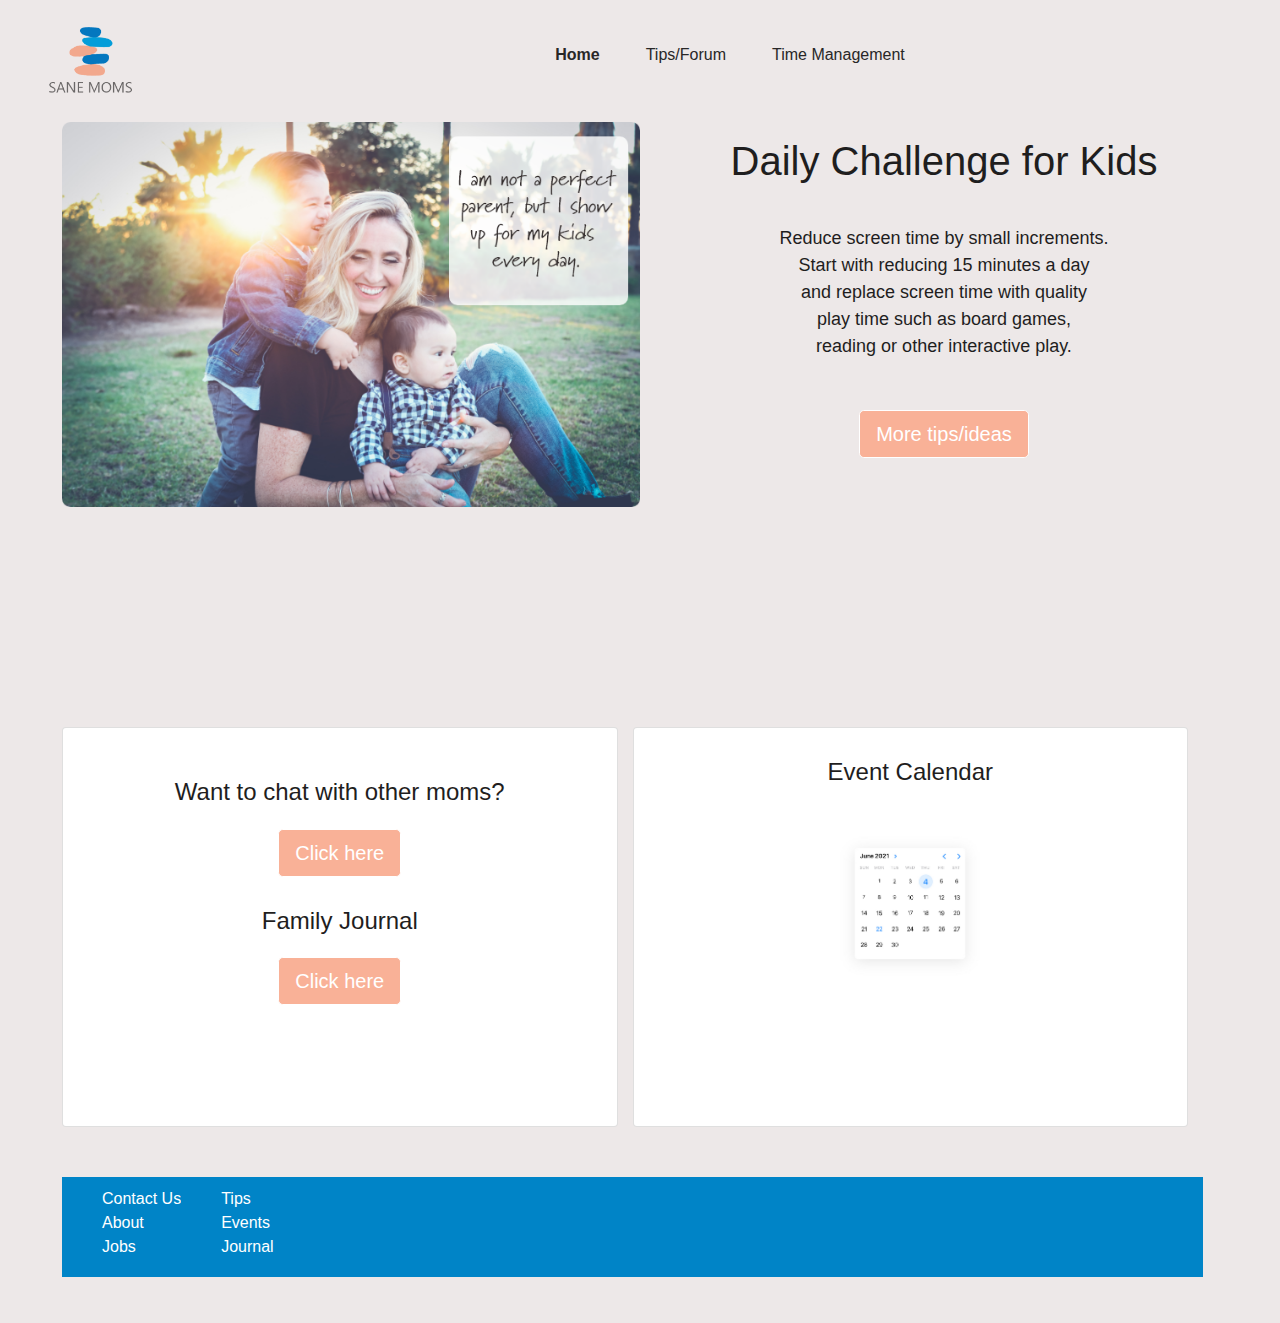
<file: index.html>
<!DOCTYPE html>
<html lang = "en">
    <head>
	    <meta charset = "utf-8">
	    <meta name = "viewport" content = "width=device-width , initial-scale=1">
        <meta http-equiv = "X-UA-compatible" content="IE=edge">
	    <!-- Bootstrap CSS -->
        <link rel="stylesheet" href="https://stackpath.bootstrapcdn.com/bootstrap/4.3.1/css/bootstrap.min.css" integrity="sha384-ggOyR0iXCbMQv3Xipma34MD+dH/1fQ784/j6cY/iJTQUOhcWr7x9JvoRxT2MZw1T" crossorigin="anonymous">
        <link href="https://fonts.googleapis.com/css?family=Anton|Jura&display=swap" rel="stylesheet">
        <link rel="stylesheet" href="css/styles.css">
        <!-- Add icon library -->
        <link rel="stylesheet" href="https://cdnjs.cloudflare.com/ajax/libs/font-awesome/4.7.0/css/font-awesome.min.css">
        <link rel="stylesheet" href="https://pro.fontawesome.com/releases/v5.10.0/css/all.css" integrity="sha384-AYmEC3Yw5cVb3ZcuHtOA93w35dYTsvhLPVnYs9eStHfGJvOvKxVfELGroGkvsg+p" crossorigin="anonymous"/>
        <title>Sane moms</title>
    </head>
    <script src="https://code.jquery.com/jquery-3.2.1.slim.min.js" integrity="sha384-KJ3o2DKtIkvYIK3UENzmM7KCkRr/rE9/Qpg6aAZGJwFDMVNA/GpGFF93hXpG5KkN" crossorigin="anonymous"></script>
    <script src="https://cdnjs.cloudflare.com/ajax/libs/popper.js/1.12.9/umd/popper.min.js" integrity="sha384-ApNbgh9B+Y1QKtv3Rn7W3mgPxhU9K/ScQsAP7hUibX39j7fakFPskvXusvfa0b4Q" crossorigin="anonymous"></script>
    <script src="https://maxcdn.bootstrapcdn.com/bootstrap/4.0.0/js/bootstrap.min.js" integrity="sha384-JZR6Spejh4U02d8jOt6vLEHfe/JQGiRRSQQxSfFWpi1MquVdAyjUar5+76PVCmYl" crossorigin="anonymous"></script>
     
    <body>
      <nav class="navbar navbar-expand-md navbar-custom customNav">
        <a class="navbar-brand logo" href="index.html"><img src="images/logo.png"></a>
        <button class="navbar-toggler" type="button" data-toggle="collapse" data-target="#navbarNav" aria-controls="navbarNav" aria-expanded="false" aria-label="Toggle navigation">
            <span class="navbar-toggler-icon">
                <i class="fas fa-bars" style="color:black; font-size:28px;"></i>
            </span>
            

        </button>
        
        
        <div class="collapse navbar-collapse justify-content-center" id="navbarNav">
          <ul class="navbar-nav mr-auto">
            <li class="nav-item active">
              <a class="nav-link" href="#">Home <span class="sr-only">(current)</span></a>
            </li>
            <li class="nav-item">
              <a class="nav-link" href="tipsnforum.html">Tips/Forum </a>
            </li>
              <li class="nav-item">
                <a class="nav-link" href="timemngt.html">Time Management </a>
              </li>
            </ul>
        </div>
      </nav>
      <!-- Navigation bar starts here 
      <nav class="navbar navbar-expand-lg navbar-light bg-light customNav">
        <a class="navbar-brand logo" href="index.html"><img src="images/logo.png"></a>
         <button class="navbar-toggler" type="button" data-toggle="collapse" data-target="#navbarNav" aria-controls="navbarNav" aria-expanded="false" aria-label="Toggle navigation">
            <span class="navbar-toggler-icon">
              <i class="fas fa-bars" style="color:black; font-size:28px;"></i>
            </span>
          </button>
        <div class="collapse navbar-collapse" id="navbarSupportedContent">
          <ul class="navbar-nav mr-auto">
            <li class="nav-item active">
              <a class="nav-link" href="#">Home <span class="sr-only">(current)</span></a>
            </li>
            <li class="nav-item">
              <a class="nav-link" href="tipsnforum.html">Tips/Forum </a>
            </li>
              <li class="nav-item">
                <a class="nav-link" href="timemngt.html">Time Management </a>
              </li>
            </ul>
        </div>
      </nav>
      End navigation bar --> 
     <!-- Hero img and hero text starts here  -->

      <div class="container">
        <div class="row text-center">
            <div class="col-lg-6 col-12">
                <img class="heroImg"src="images/Hero image.png">
             </div>
         <div class="col-lg-6 col-12">
             <h1 >Daily Challenge for Kids</h1>
             <p class="headerTxt lead"> Reduce screen time by small increments.<br>
                Start with reducing 15 minutes a day<br>
                and replace screen time with quality<br>
                play time such as board games, <br>
               reading or other interactive play.<br>
              </p>
        
      <a class="btn btn-primary btn-lg button1" href="tipsnforum.html" role="button">More tips/ideas</a>
    </div>
         
   <!-- Hero img and hero text ends here  -->      
    </div>

      <!-- Cards -->
    <div class="container-fluid content">
        <h2 class="sectionHeading"></h2>
        <div class="row skills">
  
          <!-- Card 1 -->
          <div class="cardContainer col-lg-6 col-md-6 col-sm-12">
            <div class="card">
                <div class="card-body">
                <h4 class="card-title">Want to chat with other moms?</h4>
                    <a class="btn btn-primary btn-lg" href="tipsnforum.html" role="button">Click here</a>
                    <h4 class="card-title">Family Journal</h4>
                        <a class="btn btn-primary btn-lg" href="timemngt.html" role="button">Click here</a>
              </div>
            </div>
          </div>
          <!-- End card 1 -->
  
          <!-- Card 2 -->
          <div class="cardContainer col-lg-6 col-md-6 col-sm-12">
            <div class="card">
                <h4 class="card-title">Event Calendar</h4>
                
                <div class="card-body">
                  <img src="images/ECalendar.jpg" width= "350px" height=auto class="card-img-top" alt="...">
                              
              </div>
            </div>
          </div>
          <!-- End card 2 -->
          <!-- Footer -->
        
    <div class="footer">
        <ul>
            <li><a href="">Contact Us</a></li>
            <li><a href="">About</a></li> 
            <li><a href="">Jobs</a></li> 
         </ul>
        <ul>
            <li><a href="">Tips</a></li>  
            <li><a href="">Events</a></li> 
            <li><a href="">Journal</a></li> 
        </ul>
      </div>
    <!-- End footer -->
     
  </body>
</html>
</file>
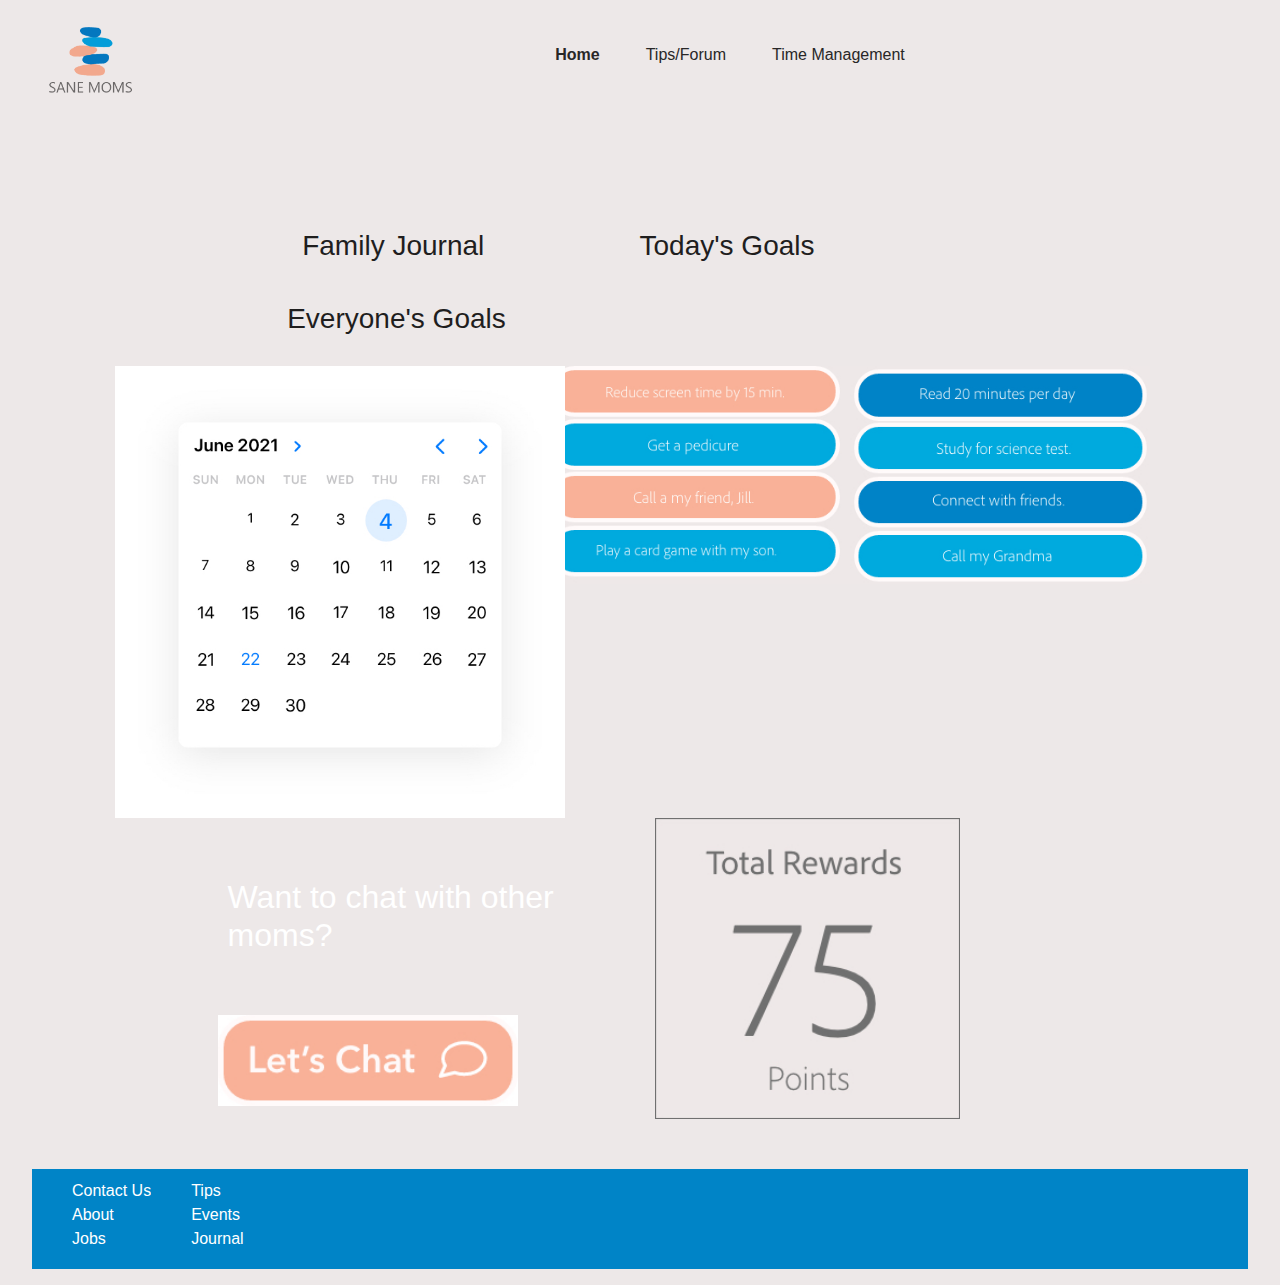
<file: timemngt.html>
<!DOCTYPE html>
<html lang = "en">
    <head>
	    <meta charset = "utf-8">
	    <meta name = "viewport" content = "width=device-width , initial-scale=1">
        <meta http-equiv = "X-UA-compatible" content="IE=edge">
	    <!-- Bootstrap CSS -->
        <link rel="stylesheet" href="https://stackpath.bootstrapcdn.com/bootstrap/4.3.1/css/bootstrap.min.css" integrity="sha384-ggOyR0iXCbMQv3Xipma34MD+dH/1fQ784/j6cY/iJTQUOhcWr7x9JvoRxT2MZw1T" crossorigin="anonymous">
        <link href="https://fonts.googleapis.com/css?family=Anton|Jura&display=swap" rel="stylesheet">
        <link rel="stylesheet" href="css/styles.css">
        <!-- Add icon library -->
        <link rel="stylesheet" href="https://cdnjs.cloudflare.com/ajax/libs/font-awesome/4.7.0/css/font-awesome.min.css">
        <link rel="stylesheet" href="https://pro.fontawesome.com/releases/v5.10.0/css/all.css" integrity="sha384-AYmEC3Yw5cVb3ZcuHtOA93w35dYTsvhLPVnYs9eStHfGJvOvKxVfELGroGkvsg+p" crossorigin="anonymous"/>
        <title>Sane moms</title>
    </head>
    <script src="https://code.jquery.com/jquery-3.2.1.slim.min.js" integrity="sha384-KJ3o2DKtIkvYIK3UENzmM7KCkRr/rE9/Qpg6aAZGJwFDMVNA/GpGFF93hXpG5KkN" crossorigin="anonymous"></script>
    <script src="https://cdnjs.cloudflare.com/ajax/libs/popper.js/1.12.9/umd/popper.min.js" integrity="sha384-ApNbgh9B+Y1QKtv3Rn7W3mgPxhU9K/ScQsAP7hUibX39j7fakFPskvXusvfa0b4Q" crossorigin="anonymous"></script>
    <script src="https://maxcdn.bootstrapcdn.com/bootstrap/4.0.0/js/bootstrap.min.js" integrity="sha384-JZR6Spejh4U02d8jOt6vLEHfe/JQGiRRSQQxSfFWpi1MquVdAyjUar5+76PVCmYl" crossorigin="anonymous"></script>
    <body>
        
      <nav class="navbar navbar-expand-md navbar-custom customNav">
        <a class="navbar-brand logo" href="index.html"><img src="images/logo.png"></a>
        <button class="navbar-toggler" type="button" data-toggle="collapse" data-target="#navbarNav" aria-controls="navbarNav" aria-expanded="false" aria-label="Toggle navigation">
            <span class="navbar-toggler-icon">
                <i class="fas fa-bars" style="color:black; font-size:28px;"></i>
            </span>
            

        </button>
        
        
        <div class="collapse navbar-collapse justify-content-center" id="navbarNav">
          <ul class="navbar-nav mr-auto">
            <li class="nav-item active">
              <a class="nav-link" href="#">Home <span class="sr-only">(current)</span></a>
            </li>
            <li class="nav-item">
              <a class="nav-link" href="tipsnforum.html">Tips/Forum </a>
            </li>
              <li class="nav-item">
                <a class="nav-link" href="timemngt.html">Time Management </a>
              </li>
            </ul>
        </div>
      </nav>
     <!-- End navigation bar -->
    <!--MAIN SECTION-->
    <div class="container-fluid">
      <div class="content">
        <div class="container">
          <div class="row">
                  <div class="col-5"><h3>Family Journal</h3></div>
                  <div class="col-3.5"><h3>Today's Goals</h3></div>
                  <div class="col-3.5"><h3>Everyone's Goals</h3></div>
          </div>  
          <div class="row">
                  <div class="col-5"><img src="images/ECalendar.jpg" alt="event calendar" width="450px" height="auto"></div>
                  <div class="col-3.5"><img src="images/TodaysGoals.jpg" alt="goals for today" width="300px" height="auto"></div>
                  <div class="col-3.5"><img src="images/EveryonesGoals.jpg" alt="goals for everyone" width="300px" height="auto"></div>
          </div>
            <div class="row">
                <div class="col-6"><a href="tipsnforum.html"><h2>Want to chat with other moms?</h2><img src="images/ChatButton.jpg" alt="Chat Button" width="300px" height="auto"></a></div>
                <div class="col-6"><img src="images/RewardsPts.jpg" alt="Rewards and Points" width="305px" height="auto"></div>
          
            </div>
          </div>
        </div>    
      </div>  
    </div>  
          <!-- End cards -->
          <!-- Footer -->
        
    <div class="footer">
      <ul>
          <li><a href="">Contact Us</a></li>
          <li><a href="">About</a></li> 
          <li><a href="">Jobs</a></li> 
        </ul>
      <ul>
          <li><a href="">Tips</a></li>  
          <li><a href="">Events</a></li> 
          <li><a href="">Journal</a></li> 
      </ul>
    </div>
    <!-- End footer -->
      
  </body>
</html>
</file>
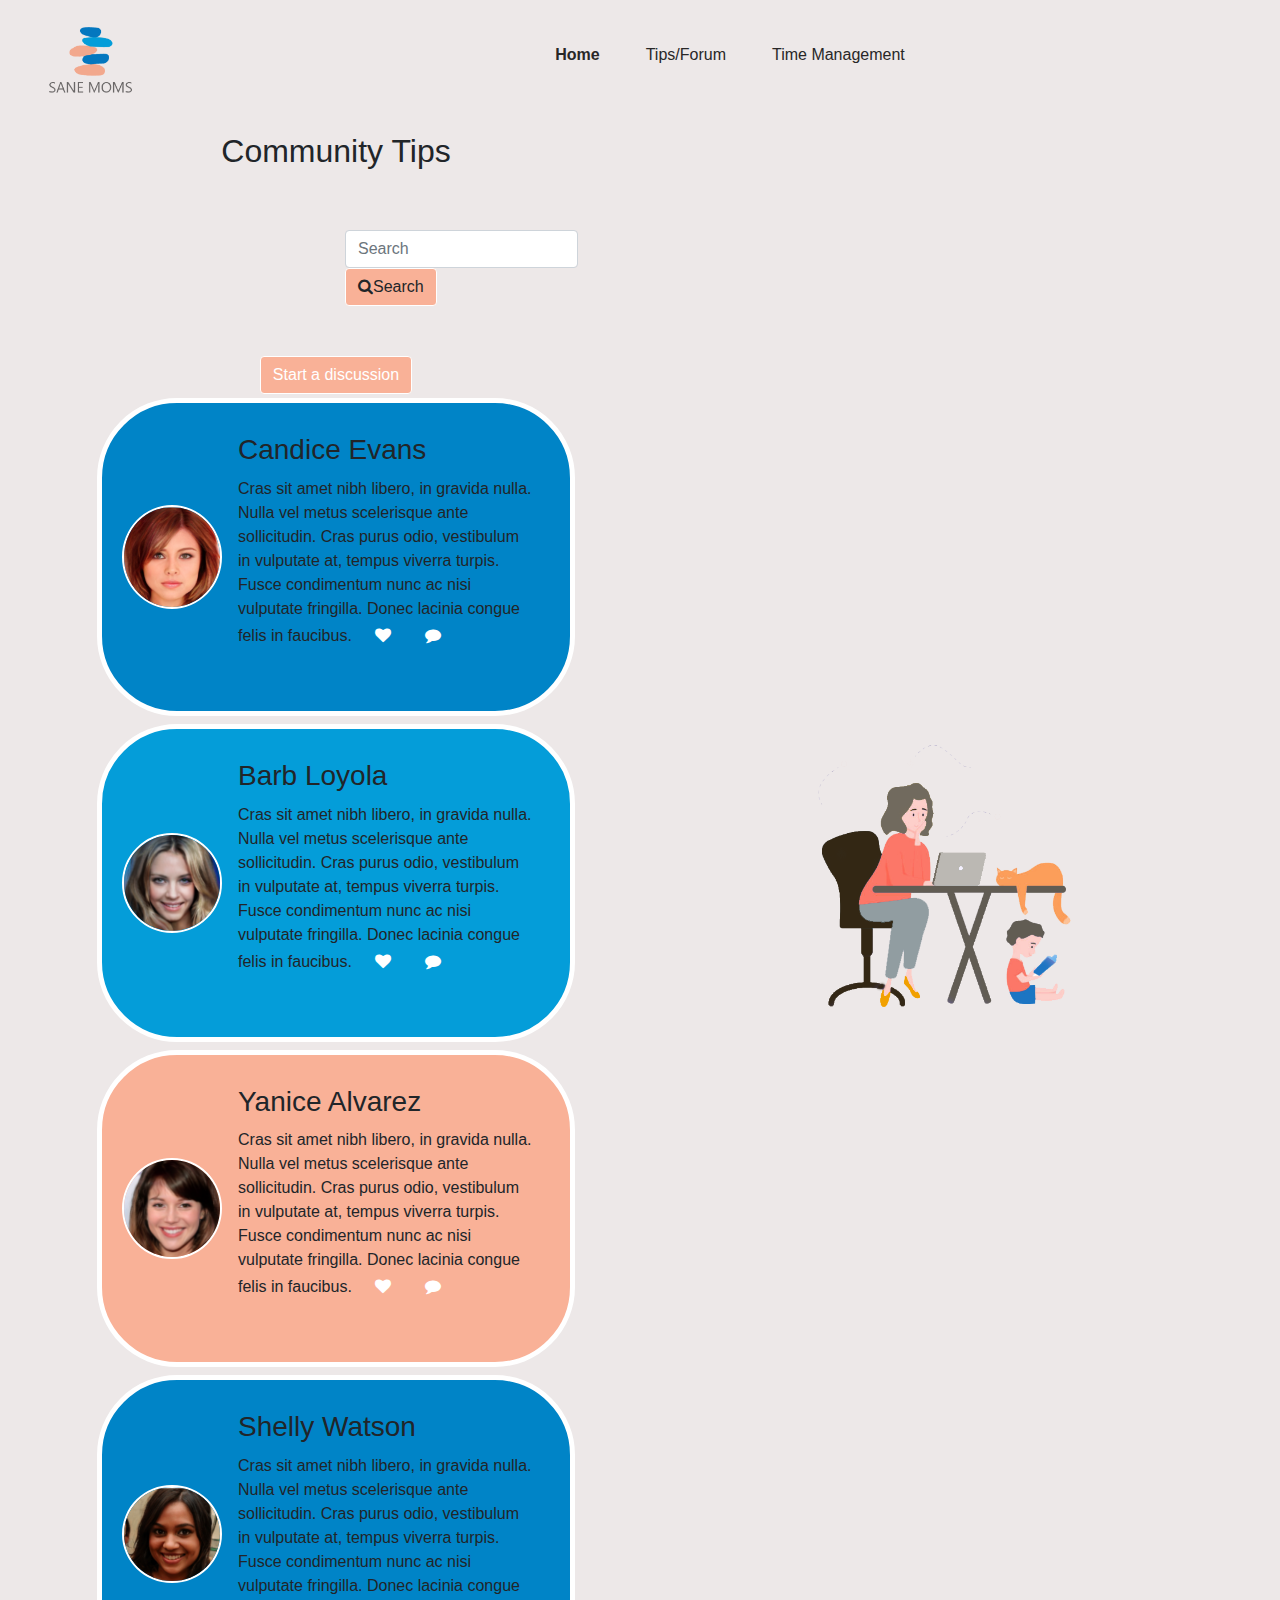
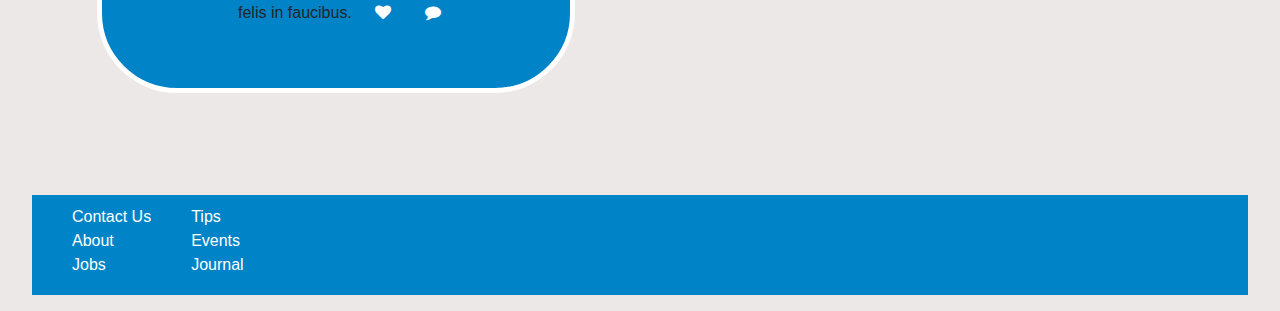
<file: tipsnforum.html>
<!DOCTYPE html>
<html lang = "en">
    <head>
	    <meta charset = "utf-8">
	    <meta name = "viewport" content = "width=device-width , initial-scale=1">
      <meta http-equiv = "X-UA-compatible" content="IE=edge">
      <!-- Bootstrap CSS -->
      <link rel="stylesheet" href="https://stackpath.bootstrapcdn.com/bootstrap/4.3.1/css/bootstrap.min.css" integrity="sha384-ggOyR0iXCbMQv3Xipma34MD+dH/1fQ784/j6cY/iJTQUOhcWr7x9JvoRxT2MZw1T" crossorigin="anonymous">
      <link href="https://fonts.googleapis.com/css?family=Anton|Jura&display=swap" rel="stylesheet">
      <link rel="stylesheet" href="css/styles.css">
      <!-- Add icon library -->
      <link rel="stylesheet" href="https://cdnjs.cloudflare.com/ajax/libs/font-awesome/4.7.0/css/font-awesome.min.css">
        <link rel="stylesheet" href="https://pro.fontawesome.com/releases/v5.10.0/css/all.css" integrity="sha384-AYmEC3Yw5cVb3ZcuHtOA93w35dYTsvhLPVnYs9eStHfGJvOvKxVfELGroGkvsg+p" crossorigin="anonymous"/>
      <title>Sane moms</title>
    </head>
    <script src="https://code.jquery.com/jquery-3.2.1.slim.min.js" integrity="sha384-KJ3o2DKtIkvYIK3UENzmM7KCkRr/rE9/Qpg6aAZGJwFDMVNA/GpGFF93hXpG5KkN" crossorigin="anonymous"></script>
    <script src="https://cdnjs.cloudflare.com/ajax/libs/popper.js/1.12.9/umd/popper.min.js" integrity="sha384-ApNbgh9B+Y1QKtv3Rn7W3mgPxhU9K/ScQsAP7hUibX39j7fakFPskvXusvfa0b4Q" crossorigin="anonymous"></script>
    <script src="https://maxcdn.bootstrapcdn.com/bootstrap/4.0.0/js/bootstrap.min.js" integrity="sha384-JZR6Spejh4U02d8jOt6vLEHfe/JQGiRRSQQxSfFWpi1MquVdAyjUar5+76PVCmYl" crossorigin="anonymous"></script>
    <body>
      <!-- Navigation bar starts here -->
      <nav class="navbar navbar-expand-md navbar-custom customNav">
        <a class="navbar-brand logo" href="index.html"><img src="images/logo.png"></a>
        <button class="navbar-toggler" type="button" data-toggle="collapse" data-target="#navbarNav" aria-controls="navbarNav" aria-expanded="false" aria-label="Toggle navigation">
            <span class="navbar-toggler-icon">
                <i class="fas fa-bars" style="color:black; font-size:28px;"></i>
            </span>
            

        </button>
        
        
        <div class="collapse navbar-collapse justify-content-center" id="navbarNav">
          <ul class="navbar-nav mr-auto">
            <li class="nav-item active">
              <a class="nav-link" href="#">Home <span class="sr-only">(current)</span></a>
            </li>
            <li class="nav-item">
              <a class="nav-link" href="tipsnforum.html">Tips/Forum </a>
            </li>
              <li class="nav-item">
                <a class="nav-link" href="timemngt.html">Time Management </a>
              </li>
            </ul>
        </div>
      </nav>
      <!-- navbar ends here  -->
      
      <!-- tips and forum starts here --> 
      
      <div class="container-fluid">
        
        <div class="row text-center">
          
          <div class="col-12 col-lg-6 p-5 ">
            <div class="container-fluid">
              <div class="row">
                <div class="col-12">
                  <br>
                  <h2 class="mx-auto">Community Tips</h2>
                  <form class="form-inline  form1">
                    <input class="form-control" type="text" placeholder="Search">
                    <button class="btn btn-success-outline" type="submit"><i class="fa fa-search"></i>Search</button>
                  </form>
                  <!-- Button trigger modal -->
                  <button type="button" class="btn btn-primary" data-toggle="modal" data-target=".bd-example-modal-lg">Start a discussion</button>

                  <!-- Modal -->
                  

                  <div class="modal fade bd-example-modal-lg" tabindex="-1" role="dialog" aria-labelledby="myLargeModalLabel" aria-hidden="true">
                    <div class="modal-dialog modal-lg">
                      <div class="modal-content">
                        <div class="modal-header">
                          <h5 class="modal-title" id="exampleModalLabel">New discussion</h5>
                          <button type="button" class="close" data-dismiss="modal" aria-label="Close">
                            <span aria-hidden="true">&times;</span>
                          </button>
                        </div>
                        <div class="modal-body">
                          <form>
                            <div class="form-group">
                              <label for="recipient-name" class="col-form-label">Topic</label>
                              <input type="text" class="form-control" id="recipient-name">
                            </div>
                            <div class="form-group">
                              <label for="message-text" class="col-form-label">Message:</label>
                              <textarea class="form-control" id="message-text"></textarea>
                            </div>
                          </form>
                        </div>
                        <div class="modal-footer">
                          <button type="button" class="btn btn-secondary" data-dismiss="modal">Close</button>
                          <button type="button" class="btn btn-primary">Post</button>
                        </div>
                      
                      </div>
                    </div>
                  </div>

                  
                </div>
              </div>
              
                <!-- ADDED CONTENT -->
                <div class="row">
                  <div class="col-12">
                    <div class="media blue">
                      <img class="facesImg rounded-circle align-self-center mr-3" src="images/Screen Shot 2021-02-17 at 11.56.00 PM.png" alt="User Face">
                      <div class="media-body mr-3">
                        <h3 class="txt-head">Candice Evans</h3>
                        <p>Cras sit amet nibh libero, in gravida nulla. Nulla vel metus scelerisque ante sollicitudin. Cras purus odio, vestibulum in vulputate at, tempus viverra turpis. Fusce condimentum nunc ac nisi vulputate fringilla. Donec lacinia congue felis in faucibus.<button class="btnIcon"><i class="fa fa-heart"></i></button>
                          <button class="btnIcon"><i class="fa fa-comment"></i></button> </p>
                        
                      </div>
                    </div>
                  </div>
                </div>

                <!-- ADDED CONTENT -->
                <div class="row">
                  <div class="col-12">
                    <div class="media lightBlue">
                      <img class="facesImg rounded-circle align-self-center mr-3" src="images/Screen Shot 2021-02-17 at 11.56.14 PM.png" alt="User Face">
                      <div class="media-body mr-3">
                        <h3 class="txt-head">Barb Loyola</h3>
                        <p>Cras sit amet nibh libero, in gravida nulla. Nulla vel metus scelerisque ante sollicitudin. Cras purus odio, vestibulum in vulputate at, tempus viverra turpis. Fusce condimentum nunc ac nisi vulputate fringilla. Donec lacinia congue felis in faucibus.<button class="btnIcon"><i class="fa fa-heart"></i></button>
                          <button class="btnIcon"><i class="fa fa-comment"></i></button> </p>
                                                          
                      </div>
                    </div>
                  </div>
                </div>

                <!-- ADDED CONTENT -->
                <div class="row">
                  <div class="col-12">
                    <div class="media pink">
                      <img class="facesImg rounded-circle align-self-center mr-3" src="images/Screen Shot 2021-02-17 at 11.56.21 PM.png" alt="User Face">
                      <div class="media-body mr-3">
                        <h3 class="txt-head">Yanice Alvarez</h3>
                        <p>Cras sit amet nibh libero, in gravida nulla. Nulla vel metus scelerisque ante sollicitudin. Cras purus odio, vestibulum in vulputate at, tempus viverra turpis. Fusce condimentum nunc ac nisi vulputate fringilla. Donec lacinia congue felis in faucibus.<button class="btnIcon"><i class="fa fa-heart"></i></button>
                          <button class="btnIcon"><i class="fa fa-comment"></i></button></p>
                        
                      </div>
                    </div>
                  </div>
                </div>

                <!-- ADDED CONTENT -->
                <div class="row">
                  <div class="col-12">
                    <div class="media blue">
                      <img class="facesImg rounded-circle align-self-center mr-3" src="images/Screen Shot 2021-02-17 at 11.56.39 PM.png" alt="User Face">
                      <div class="media-body mr-3">
                        <h3 class="txt-head">Shelly Watson</h3>
                        <p>Cras sit amet nibh libero, in gravida nulla. Nulla vel metus scelerisque ante sollicitudin. Cras purus odio, vestibulum in vulputate at, tempus viverra turpis. Fusce condimentum nunc ac nisi vulputate fringilla. Donec lacinia congue felis in faucibus.<button class="btnIcon"><i class="fa fa-heart"></i></button>
                          <button class="btnIcon"><i class="fa fa-comment"></i></button></p>
                        
                      </div>
                    </div>
                  </div>
                </div>
              
          </div>
        </div>
          <div class="col-12 col-lg-6 p-5 m-auto">
            <img class="heroImgTips" src="images/lady_computer_boy_book.png">
          </div> 
        </div>
      </div>
  <!-- Footer -->
    <div class="footer">
      <ul>
          <li><a href="">Contact Us</a></li>
          <li><a href="">About</a></li> 
          <li><a href="">Jobs</a></li> 
        </ul>
      <ul>
          <li><a href="">Tips</a></li>  
          <li><a href="">Events</a></li> 
          <li><a href="">Journal</a></li> 
      </ul>
    </div>
    <!-- End footer -->
  </body>
</html>
</file>
<file: css/styles.css>
body {
  margin: 0rem 2rem 1rem 2rem;
}
h1, h2, h3 , h4, h5, h6 {
  font-family:  sans-serif;
}
h1 {
  padding: 15px;
}
h2 {
  padding: 10px;
  margin: 50px;
  position: center;
  margin-left: 0px;
}
h3 {
  padding: 10px;
  margin-bottom: 20px;
  position: center;
  margin-left: 60px;
}
h4 {
  padding: 10px;
  margin-top: 20px;
}
p {
  font-family:  sans-serif;
  text-align: left;
  margin-bottom: 50px;
}
body {
  background-color: #EDE8E8;
}

.txt-center {
  margin:0 auto !important;
}
/* ADDED BY SW */



.color-blue {
  background-color: #049dd9;
}

.color-green {
  background-color:green;
}
.color-red {
  background-color:red;
}

.txt-head {
  text-align: left;
  margin: 20px 0 10px 0 !important;
  padding:0 0 0 0 !important
}


/* END ADDED BY SW */

.container p {
 margin-top: 25px;
 font-size: large;
 text-align: center ;
}


.customNav {
  position: fixed;
  width: 100%;
  background-color:#EDE8E8 !important;
  background-size: cover;
  z-index: 10;
}

.navbar-nav {
 margin: 0 auto;
}

.btn {
  background-color: #F9B197;
  border-color: white;
}

.community{
  text-align: center;
  color: black;
}
.dailyText {
  align-content: left;
}

.navbar-brand img {
  padding-right: 15px;
  width: 100px;
}
.active{
  
  font-weight: bold;
}

.nav-item {
  margin: 0px 15px;
  
}
.button1 {
  background-color: #F9B197;
  border-color: white;
}

/* Navigation links */
.customNav a {
  color:rgb(40, 39, 39) !important;
}
.navCTA {
  font-size: 15px;
}

.heroImg {
  width:100%;
  margin-left: 15px;
}

.container{
  padding-top: 10%;
  max-width:100%;
  align-content: center;
  justify-items: center;
  color: rgb(31, 30, 30);
 
} 

.headerTxt {
  font-size: 30px;

}


a {
  color:white;
}
/* Cards */
.content {
  padding-top: 100px;
  padding-left: 0px;
  
}

.sectionHeading {
  text-align: center;
  
}

.skills  {
  padding: 0px 30px 30px 30px;
}
.cardContainer {
  text-align: center;
  align-items: center;
  padding-left: 0%;

}
.card{
  height: 400px;
}
.cardContainer img{
  display: block;
  width:30%;
  margin: auto;
  
}

/* tips and discussion */
.heroImgTips{
  width:60%;
  

}
.modal{
  margin-top: 300px;
}
label{
  text-align:left;
  font-weight: bold;
}
.facesImg {
  width: 100px;
  height:auto;
  border: 2px solid white;

}

.media {
  border: 5px solid white;
  padding: 10px 20px;
  margin: 4px 2px;
  border-radius: 80px;
}

.blue {
  background-color: #0084C7;
}

.pink {
  background-color: #F9B197;
}

.lightBlue {
  background-color: #049dd9;
}

.media-body {
  margin-top: 0;
  margin-right: 0px;
  text-align: right;
}

.btnIcon {
  align-content: center;
  cursor: pointer;
  background-color: transparent;
  border-color: transparent;
  width: 15px;
  margin: 0px 15px;
  color: white;
}
.form1{
  margin-left:250px;
  margin-top: 0%;
  margin-bottom: 50px;
}

.nav-item:hover {
  text-decoration: underline;
}
/* Footer */
.footer {
  background-color: #0084C7 ;
  width: 100%;
  margin-top: 50px;
  color: white;
  height: 100px ;
}

 .footer ul { 
  display: inline;
  margin-top: 10px;
  list-style-type: none;
  float: left;
  background-color:#0084C7 ;
  
 }
</file>
